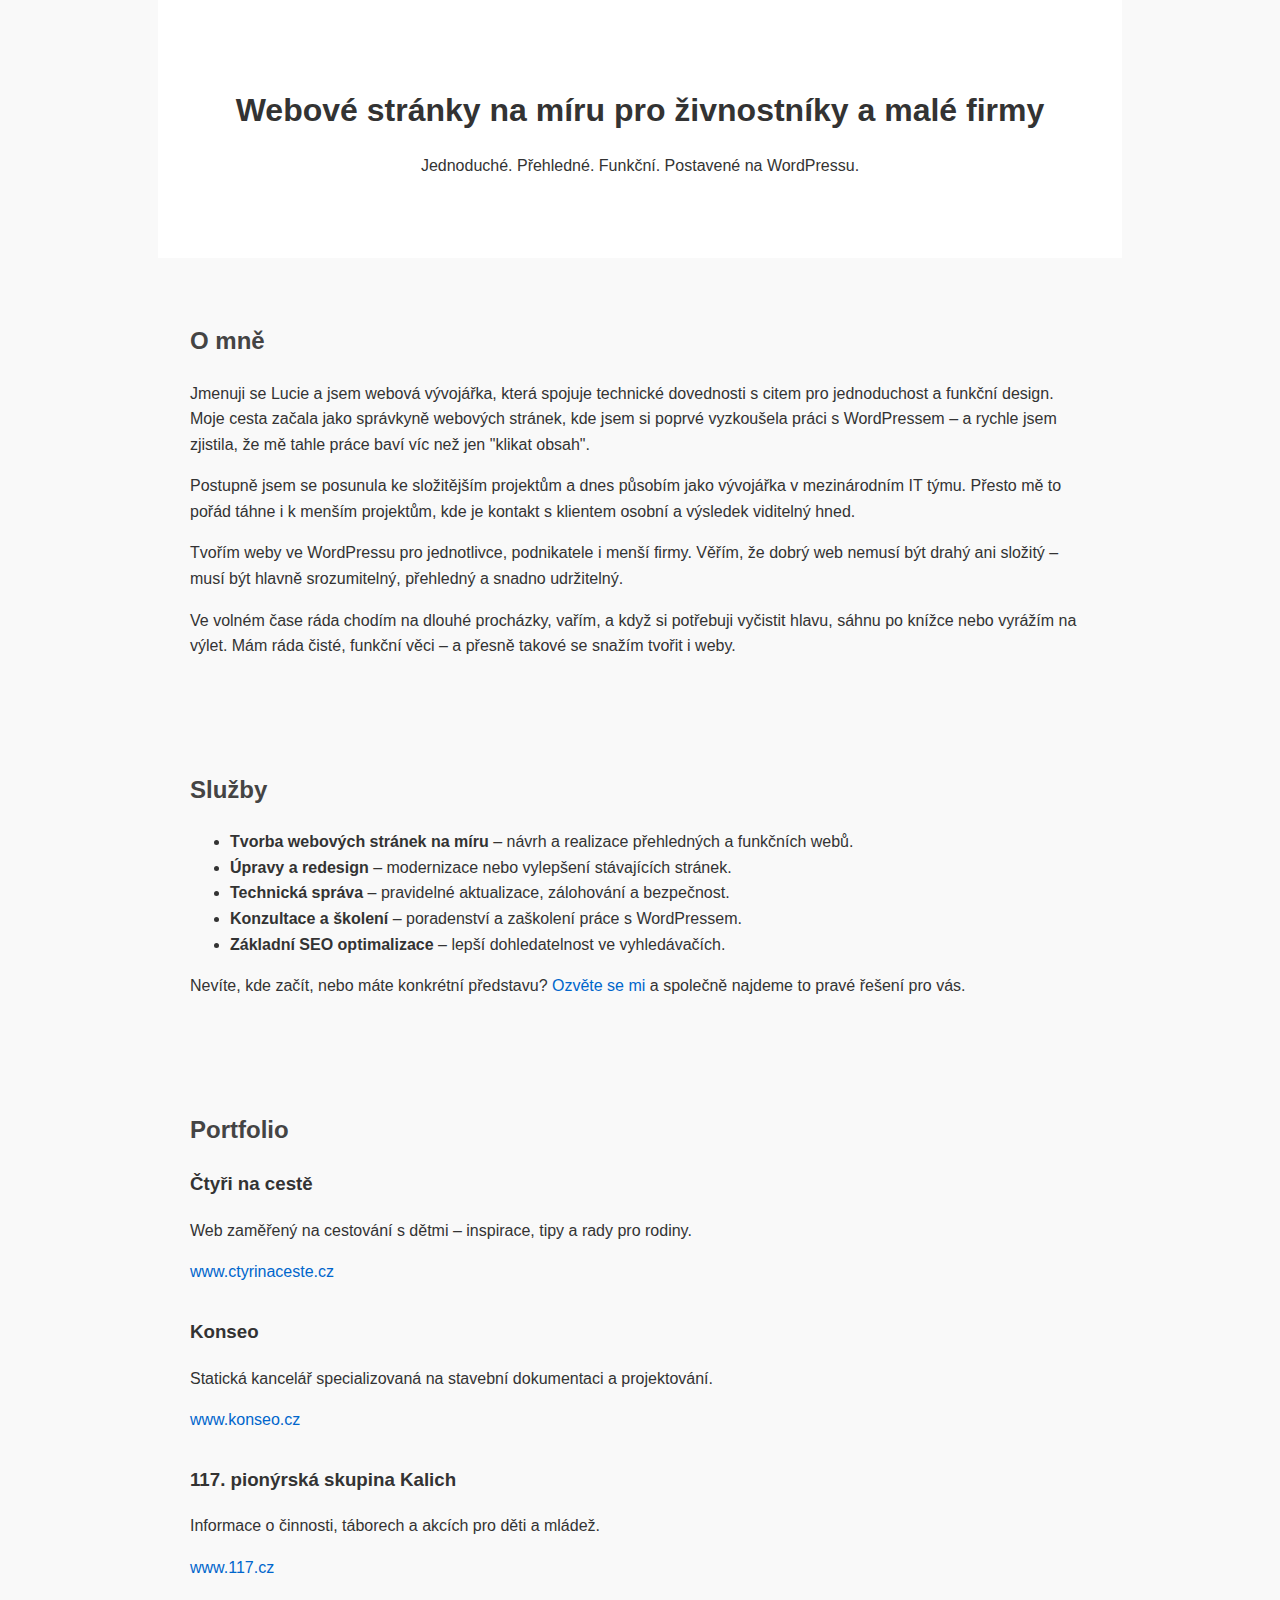
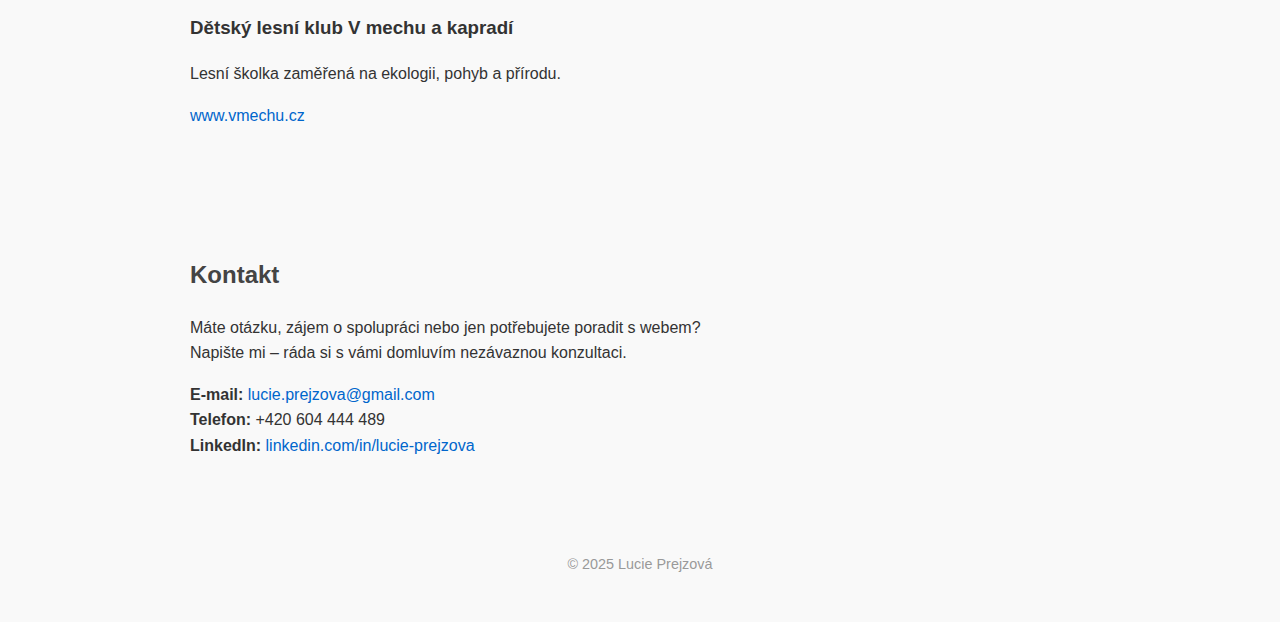
<file: index.html>
<!DOCTYPE html>
<html lang="cs">
  <head>
    <meta charset="UTF-8" />
    <meta name="viewport" content="width=device-width, initial-scale=1.0" />
    <title>Lucie Prejzová – Tvorba webů ve WordPressu</title>
    <style>
      body {
        font-family: Arial, sans-serif;
        margin: 0;
        padding: 0;
        line-height: 1.6;
        background-color: #f9f9f9;
        color: #333;
      }
      header,
      section,
      footer {
        padding: 2rem;
        max-width: 900px;
        margin: auto;
      }
      header {
        background-color: #fff;
        text-align: center;
        padding-top: 4rem;
        padding-bottom: 4rem;
      }
      h1 {
        font-size: 2rem;
        margin-bottom: 0.5rem;
      }
      h2 {
        margin-top: 2rem;
        color: #444;
      }
      .portfolio-item {
        margin-bottom: 2rem;
      }
      a {
        color: #0066cc;
        text-decoration: none;
      }
      a:hover {
        text-decoration: underline;
      }
    </style>
  </head>
  <body>
    <header>
      <h1>Webové stránky na míru pro živnostníky a malé firmy</h1>
      <p>Jednoduché. Přehledné. Funkční. Postavené na WordPressu.</p>
    </header>

    <section id="o-mne">
      <h2>O mně</h2>
      <p>
        Jmenuji se Lucie a jsem webová vývojářka, která spojuje technické
        dovednosti s citem pro jednoduchost a funkční design. Moje cesta začala
        jako správkyně webových stránek, kde jsem si poprvé vyzkoušela práci s
        WordPressem – a rychle jsem zjistila, že mě tahle práce baví víc než jen
        "klikat obsah".
      </p>
      <p>
        Postupně jsem se posunula ke složitějším projektům a dnes působím jako
        vývojářka v mezinárodním IT týmu. Přesto mě to pořád táhne i k menším
        projektům, kde je kontakt s klientem osobní a výsledek viditelný hned.
      </p>
      <p>
        Tvořím weby ve WordPressu pro jednotlivce, podnikatele i menší firmy.
        Věřím, že dobrý web nemusí být drahý ani složitý – musí být hlavně
        srozumitelný, přehledný a snadno udržitelný.
      </p>
      <p>
        Ve volném čase ráda chodím na dlouhé procházky, vařím, a když si
        potřebuji vyčistit hlavu, sáhnu po knížce nebo vyrážím na výlet. Mám
        ráda čisté, funkční věci – a přesně takové se snažím tvořit i weby.
      </p>
    </section>

    <section id="sluzby">
      <h2>Služby</h2>
      <ul>
        <li>
          <strong>Tvorba webových stránek na míru</strong> – návrh a realizace
          přehledných a funkčních webů.
        </li>
        <li>
          <strong>Úpravy a redesign</strong> – modernizace nebo vylepšení
          stávajících stránek.
        </li>
        <li>
          <strong>Technická správa</strong> – pravidelné aktualizace, zálohování
          a bezpečnost.
        </li>
        <li>
          <strong>Konzultace a školení</strong> – poradenství a zaškolení práce
          s WordPressem.
        </li>
        <li>
          <strong>Základní SEO optimalizace</strong> – lepší dohledatelnost ve
          vyhledávačích.
        </li>
      </ul>
      <p>
        Nevíte, kde začít, nebo máte konkrétní představu?
        <a href="mailto:lucie.prejzova@gmail.com">Ozvěte se mi</a> a společně
        najdeme to pravé řešení pro vás.
      </p>
    </section>

    <section id="portfolio">
      <h2>Portfolio</h2>

      <div class="portfolio-item">
        <h3>Čtyři na cestě</h3>
        <p>
          Web zaměřený na cestování s dětmi – inspirace, tipy a rady pro rodiny.
        </p>
        <a href="https://www.ctyrinaceste.cz" target="_blank"
          >www.ctyrinaceste.cz</a
        >
      </div>

      <div class="portfolio-item">
        <h3>Konseo</h3>
        <p>
          Statická kancelář specializovaná na stavební dokumentaci a
          projektování.
        </p>
        <a href="https://www.konseo.cz" target="_blank">www.konseo.cz</a>
      </div>

      <div class="portfolio-item">
        <h3>117. pionýrská skupina Kalich</h3>
        <p>Informace o činnosti, táborech a akcích pro děti a mládež.</p>
        <a href="https://www.117.cz" target="_blank">www.117.cz</a>
      </div>

      <div class="portfolio-item">
        <h3>Dětský lesní klub V mechu a kapradí</h3>
        <p>Lesní školka zaměřená na ekologii, pohyb a přírodu.</p>
        <a href="https://www.vmechu.cz" target="_blank">www.vmechu.cz</a>
      </div>
    </section>

    <section id="kontakt">
      <h2>Kontakt</h2>
      <p>
        Máte otázku, zájem o spolupráci nebo jen potřebujete poradit s webem?<br />
        Napište mi – ráda si s vámi domluvím nezávaznou konzultaci.
      </p>

      <p>
        <strong>E-mail:</strong>
        <a href="mailto:lucie.prejzova@gmail.com">lucie.prejzova@gmail.com</a
        ><br />
        <strong>Telefon:</strong> +420 604 444 489<br />
        <strong>LinkedIn:</strong>
        <a href="https://www.linkedin.com/in/lucie-prejzova" target="_blank"
          >linkedin.com/in/lucie-prejzova</a
        >
      </p>
    </section>

    <footer>
      <p style="text-align: center; font-size: 0.9rem; color: #999">
        © 2025 Lucie Prejzová
      </p>
    </footer>
  </body>
</html>
</file>
